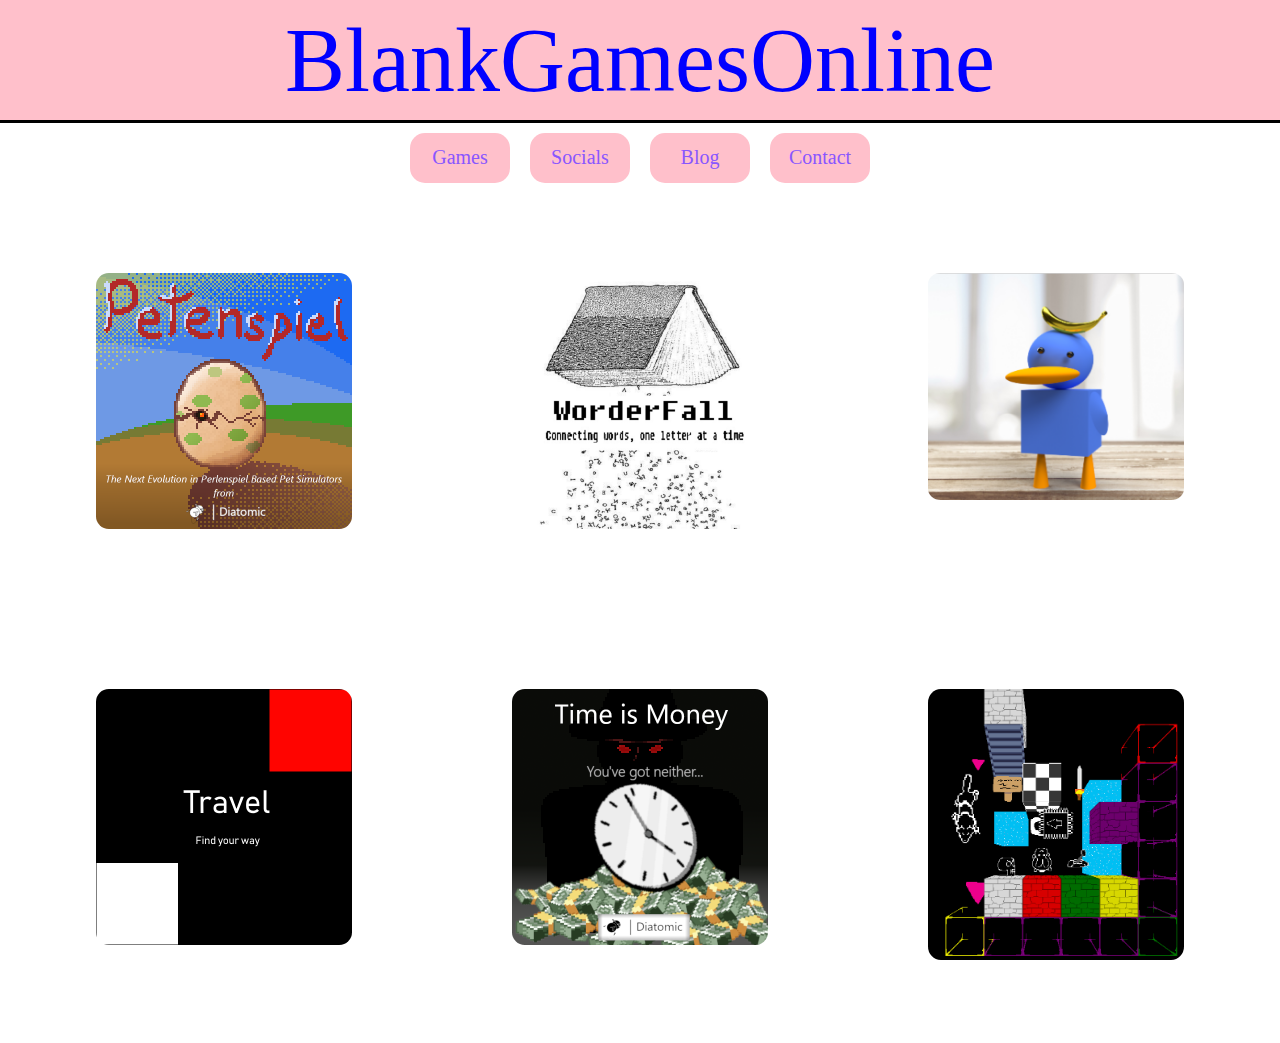
<file: index.html>
<title>Website Name</title>
    <meta content="BlankGamesOnline.com" property="og:title" />
    <meta content="Games made by Blank" property="og:description" />
    <meta content="https://blankgamesonline.com/assets/images/duck.png" property="og:url" />
    <meta content="https://blankgamesonline.com/assets/images/duck.png" property="og:url" />
    <meta content=property="og:image" />

<!DOCTYPE html>
<html lang="en">
	<head>
		<meta charset="utf-8">
		<title>BlankGamesOnline</title>
		<link rel="stylesheet" href="style.css">
	<body>
		<div class="header">
			<h1>BlankGamesOnline</h1>
		</div>
		<div class="links">
			<div>
				<a href="">Games</a>
			</div>
			<div>
				<a href="socials.html">Socials</a>
			</div>
			<div>
				<a href="blog.html">Blog</a>
			</div>
			<div>
				<a href="contact.html">Contact</a>
			</div>
		</div>
		<div class="grid">
			<div class="row">
				<div>
					<a href="https://blankgamesonline.com/petenspiel/game.html">
						<img src="assets/images/petenspiel.png" height="512" width="512"></image></a>
				</div>
				<div>
					<a href="https://blankgamesonline.com/worderfall/game.html"><img src="assets/images/worderfall.png" height="512" width="512"></image></a>
				</div>
				<div>
					<a href="https://blankgamesonline.com/DuckGame/Duckgame/index.html"><img src="assets/images/duck.png" height="558" width="495"></image></a>
				</div>
			</div>
			<div class="row">
				<div>
					<a href="https://blankgamesonline.com/travel/game.html"><img src="assets/images/travel.png" height="512" width="512"</image></a>
				</div>
				<div>
					<a href="https://blankgamesonline.com/timeismoney/game.html"><img src="assets/images/timeismoney.png" height="512" width="512"></image></a>
				</div>
				<div>
					<a href="https://blankgamesonline.com/hopDodge-master/index2.html"><img src="assets/images/hopdodge.PNG" height="634" width="671"></image></a>
				</div>
			</div>
		<footer> </footer>
	</body>
</file>
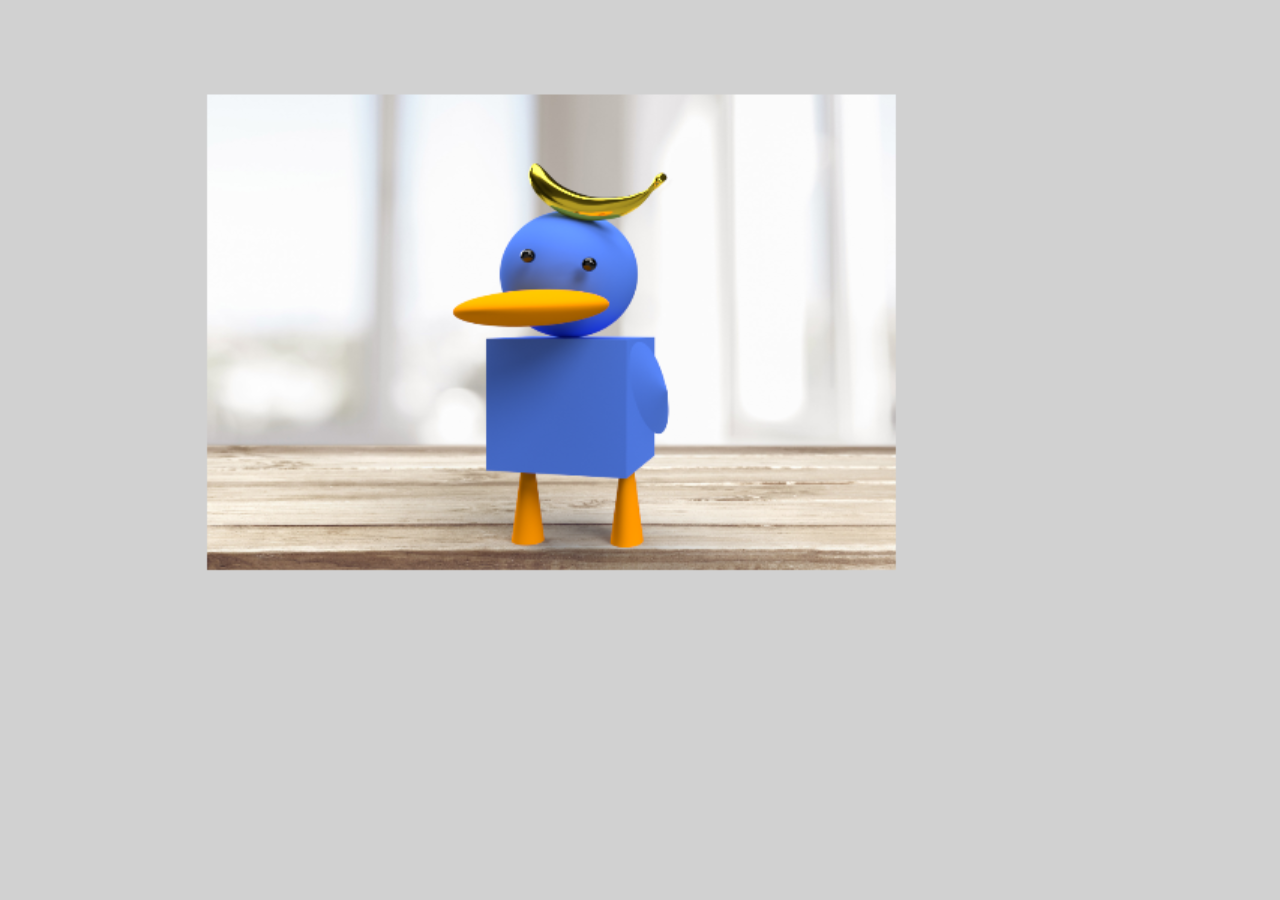
<file: DuckGame/Duckgame/index.html>
<!DOCTYPE html>
<html>
<head>
    <meta charset="UTF-8"/>

    <meta name="apple-mobile-web-app-capable" content="yes">
    <meta name="apple-mobile-web-app-status-bar-style" content="black-translucent">

    <meta name="theme-color" content="#000000" />
    <meta name="viewport" content="width=device-width, initial-scale=1.0, maximum-scale=1.0, user-scalable=no" />

	<style>
		body {
			margin: 0;
			padding: 0;
			background-color: #000000;
            overflow: hidden;
		}
        #canvasArea {
            margin-left: auto;
            margin-right: auto;
            overflow: hidden;
        }

        
	</style>
    <!-- Libs and GDJS core files : -->
		<script src="libs/jshashtable.js" crossorigin="anonymous"></script>
	<script src="gd.js" crossorigin="anonymous"></script>
	<script src="gd-splash-image.js" crossorigin="anonymous"></script>
	<script src="libs/rbush.js" crossorigin="anonymous"></script>
	<script src="inputmanager.js" crossorigin="anonymous"></script>
	<script src="jsonmanager.js" crossorigin="anonymous"></script>
	<script src="timemanager.js" crossorigin="anonymous"></script>
	<script src="runtimeobject.js" crossorigin="anonymous"></script>
	<script src="profiler.js" crossorigin="anonymous"></script>
	<script src="runtimescene.js" crossorigin="anonymous"></script>
	<script src="scenestack.js" crossorigin="anonymous"></script>
	<script src="polygon.js" crossorigin="anonymous"></script>
	<script src="force.js" crossorigin="anonymous"></script>
	<script src="layer.js" crossorigin="anonymous"></script>
	<script src="timer.js" crossorigin="anonymous"></script>
	<script src="runtimegame.js" crossorigin="anonymous"></script>
	<script src="variable.js" crossorigin="anonymous"></script>
	<script src="variablescontainer.js" crossorigin="anonymous"></script>
	<script src="oncetriggers.js" crossorigin="anonymous"></script>
	<script src="runtimebehavior.js" crossorigin="anonymous"></script>
	<script src="spriteruntimeobject.js" crossorigin="anonymous"></script>
	<script src="events-tools/commontools.js" crossorigin="anonymous"></script>
	<script src="events-tools/runtimescenetools.js" crossorigin="anonymous"></script>
	<script src="events-tools/inputtools.js" crossorigin="anonymous"></script>
	<script src="events-tools/objecttools.js" crossorigin="anonymous"></script>
	<script src="events-tools/cameratools.js" crossorigin="anonymous"></script>
	<script src="events-tools/soundtools.js" crossorigin="anonymous"></script>
	<script src="events-tools/storagetools.js" crossorigin="anonymous"></script>
	<script src="events-tools/stringtools.js" crossorigin="anonymous"></script>
	<script src="events-tools/windowtools.js" crossorigin="anonymous"></script>
	<script src="events-tools/networktools.js" crossorigin="anonymous"></script>
	<script src="pixi-renderers/pixi.js" crossorigin="anonymous"></script>
	<script src="pixi-renderers/pixi-filters-tools.js" crossorigin="anonymous"></script>
	<script src="pixi-renderers/runtimegame-pixi-renderer.js" crossorigin="anonymous"></script>
	<script src="pixi-renderers/runtimescene-pixi-renderer.js" crossorigin="anonymous"></script>
	<script src="pixi-renderers/layer-pixi-renderer.js" crossorigin="anonymous"></script>
	<script src="pixi-renderers/pixi-image-manager.js" crossorigin="anonymous"></script>
	<script src="pixi-renderers/spriteruntimeobject-pixi-renderer.js" crossorigin="anonymous"></script>
	<script src="pixi-renderers/loadingscreen-pixi-renderer.js" crossorigin="anonymous"></script>
	<script src="howler-sound-manager/howler.min.js" crossorigin="anonymous"></script>
	<script src="howler-sound-manager/howler-sound-manager.js" crossorigin="anonymous"></script>
	<script src="fontfaceobserver-font-manager/fontfaceobserver.js" crossorigin="anonymous"></script>
	<script src="fontfaceobserver-font-manager/fontfaceobserver-font-manager.js" crossorigin="anonymous"></script>
	<script src="Extensions/TopDownMovementBehavior/topdownmovementruntimebehavior.js" crossorigin="anonymous"></script>
	<script src="code0.js" crossorigin="anonymous"></script>
	<script src="data.js" crossorigin="anonymous"></script>


</head>
<body>

    
	<script>

    (function() {
        //Initialization
        var game = new gdjs.RuntimeGame(gdjs.projectData, {});

        //Create a renderer
        game.getRenderer().createStandardCanvas(document.body);

        //Bind keyboards/mouse/touch events
        game.getRenderer().bindStandardEvents(game.getInputManager(), window, document);

        //Load all assets and start the game
        game.loadAllAssets(function() {
            game.startGameLoop();
        });
    })();

	</script>
</body>
</html>
</file>
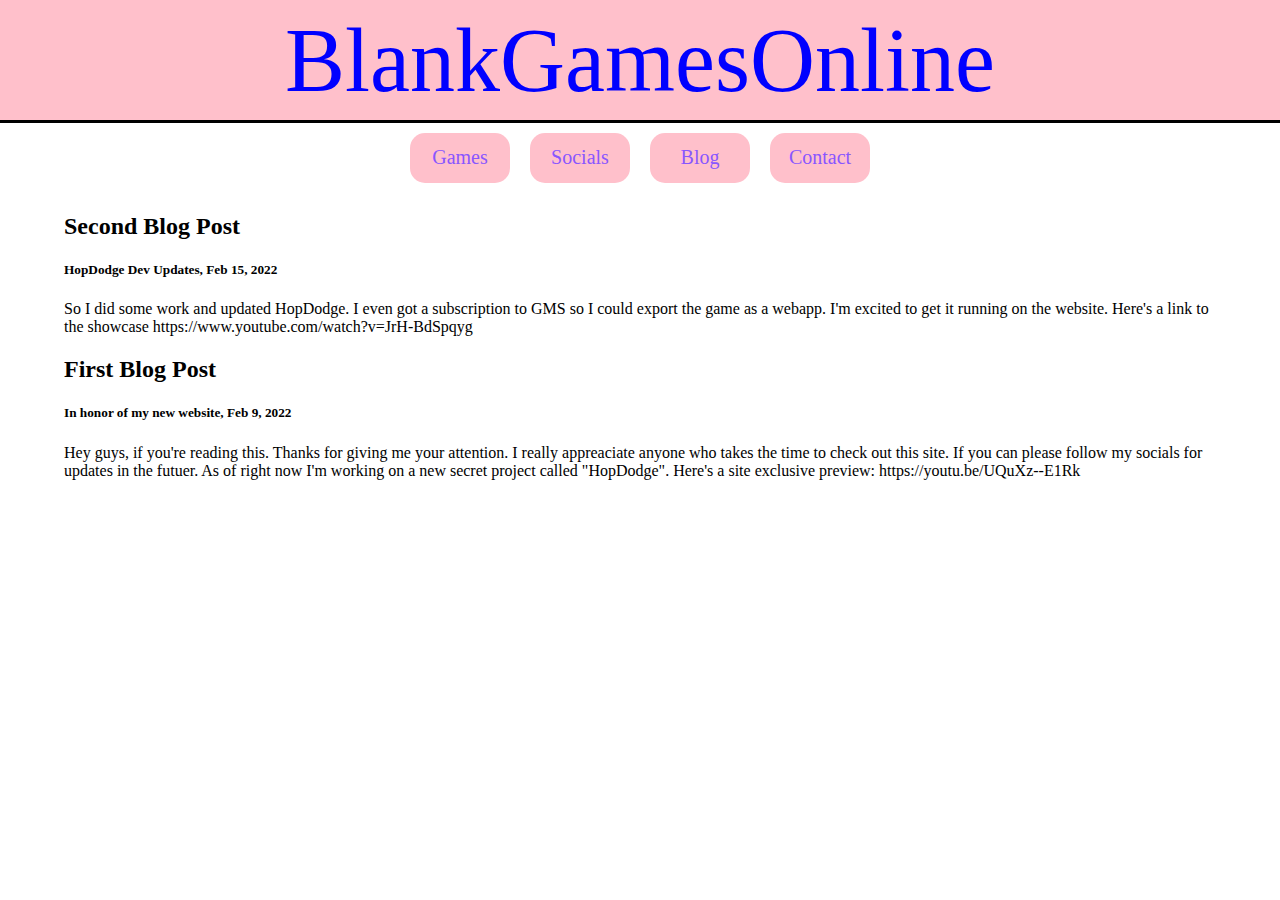
<file: blog.html>
<!DOCTYPE html>
<html lang="en">
	<head>
		<meta charset="utf-8">
		<title>BlankGamesOnline</title>
		<link rel="stylesheet" href="style.css">
	<body>
		<div class="header">
			<h1>BlankGamesOnline</h1>
		</div>
		<div class="links">
			<div>
				<a href="index.html">Games</a>
			</div>
			<div>
				<a href="socials.html">Socials</a>
			</div>
			<div>
				<a href="blog.html">Blog</a>
			</div>
			<div>
				<a href="contact.html">Contact</a>
			</div>
		</div>
		<div class="row">
  <div class="leftcolumn">
      <div class="card">
      <h2>Second Blog Post</h2>
      <h5>HopDodge Dev Updates, Feb 15, 2022</h5>
      <p>So I did some work and updated HopDodge. I even got a subscription to GMS so I could export the game as a webapp. I'm excited to get it running on the website. Here's a link to the showcase https://www.youtube.com/watch?v=JrH-BdSpqyg</p>
    </div>
    <div class="card">
      <h2>First Blog Post</h2>
      <h5>In honor of my new website, Feb 9, 2022</h5>
      <p>Hey guys, if you're reading this. Thanks for giving me your attention. I really appreaciate anyone who takes the time to check out this site. If you can please follow my socials for updates in the futuer. As of right now I'm working on a new secret project called "HopDodge". Here's a site exclusive preview: https://youtu.be/UQuXz--E1Rk</p>
    </div>
    
		<footer> </footer>
	</body>
</file>
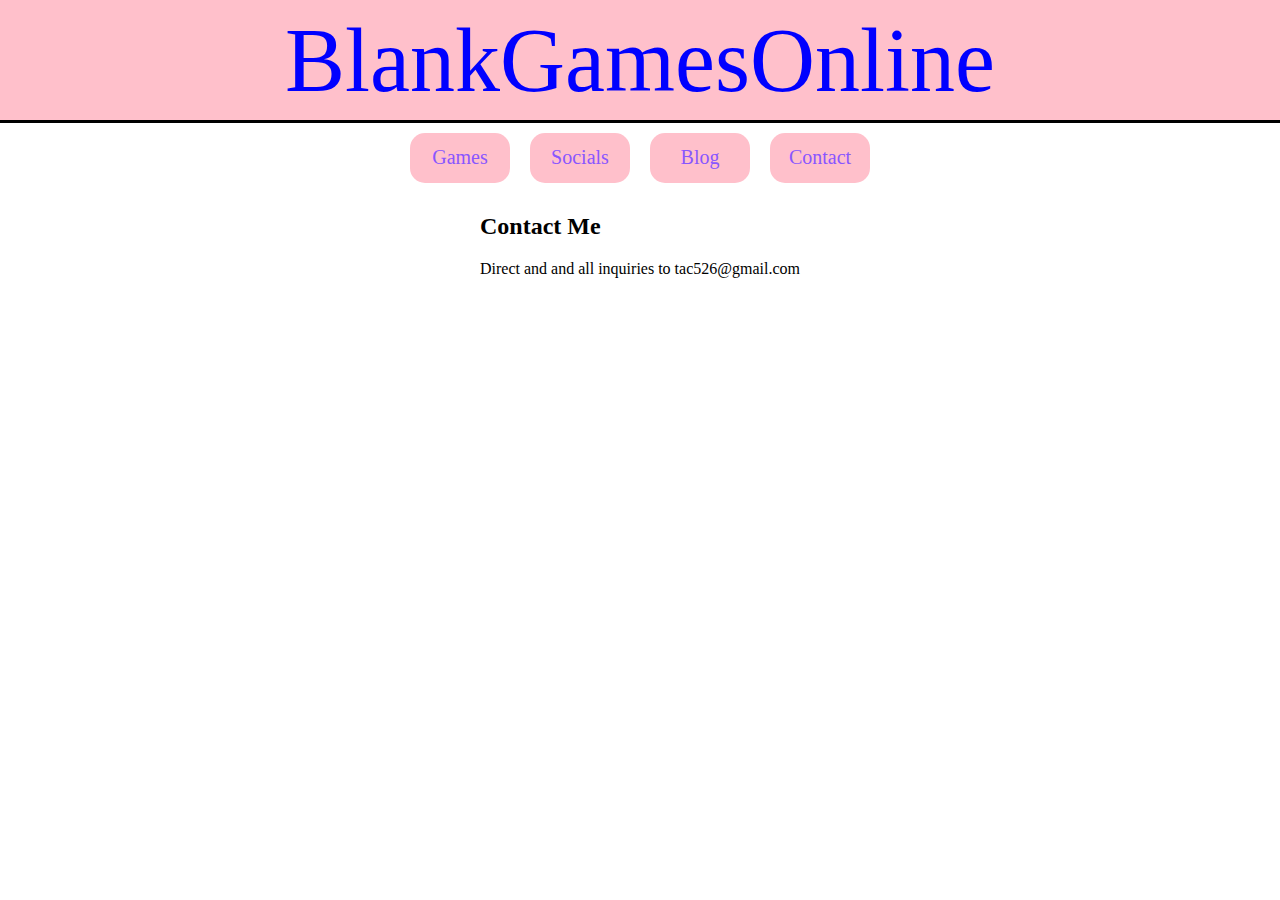
<file: contact.html>
<!DOCTYPE html>
<html lang="en">
	<head>
		<meta charset="utf-8">
		<title>BlankGamesOnline</title>
		<link rel="stylesheet" href="style.css">
	<body>
		<div class="header">
			<h1>BlankGamesOnline</h1>
		</div>
		<div class="links">
			<div>
				<a href="index.html">Games</a>
			</div>
			<div>
				<a href="socials.html">Socials</a>
			</div>
			<div>
				<a href="blog.html">Blog</a>
			</div>
			<div>
				<a href="contact.html">Contact</a>
			</div>
		</div>
		<div class="row">
  <div class="leftcolumn">
    <div class="card">
      <h2>Contact Me</h2>
      <p>Direct and and all inquiries to tac526@gmail.com</p>
    </div>
		<footer> </footer>
	</body>
</file>
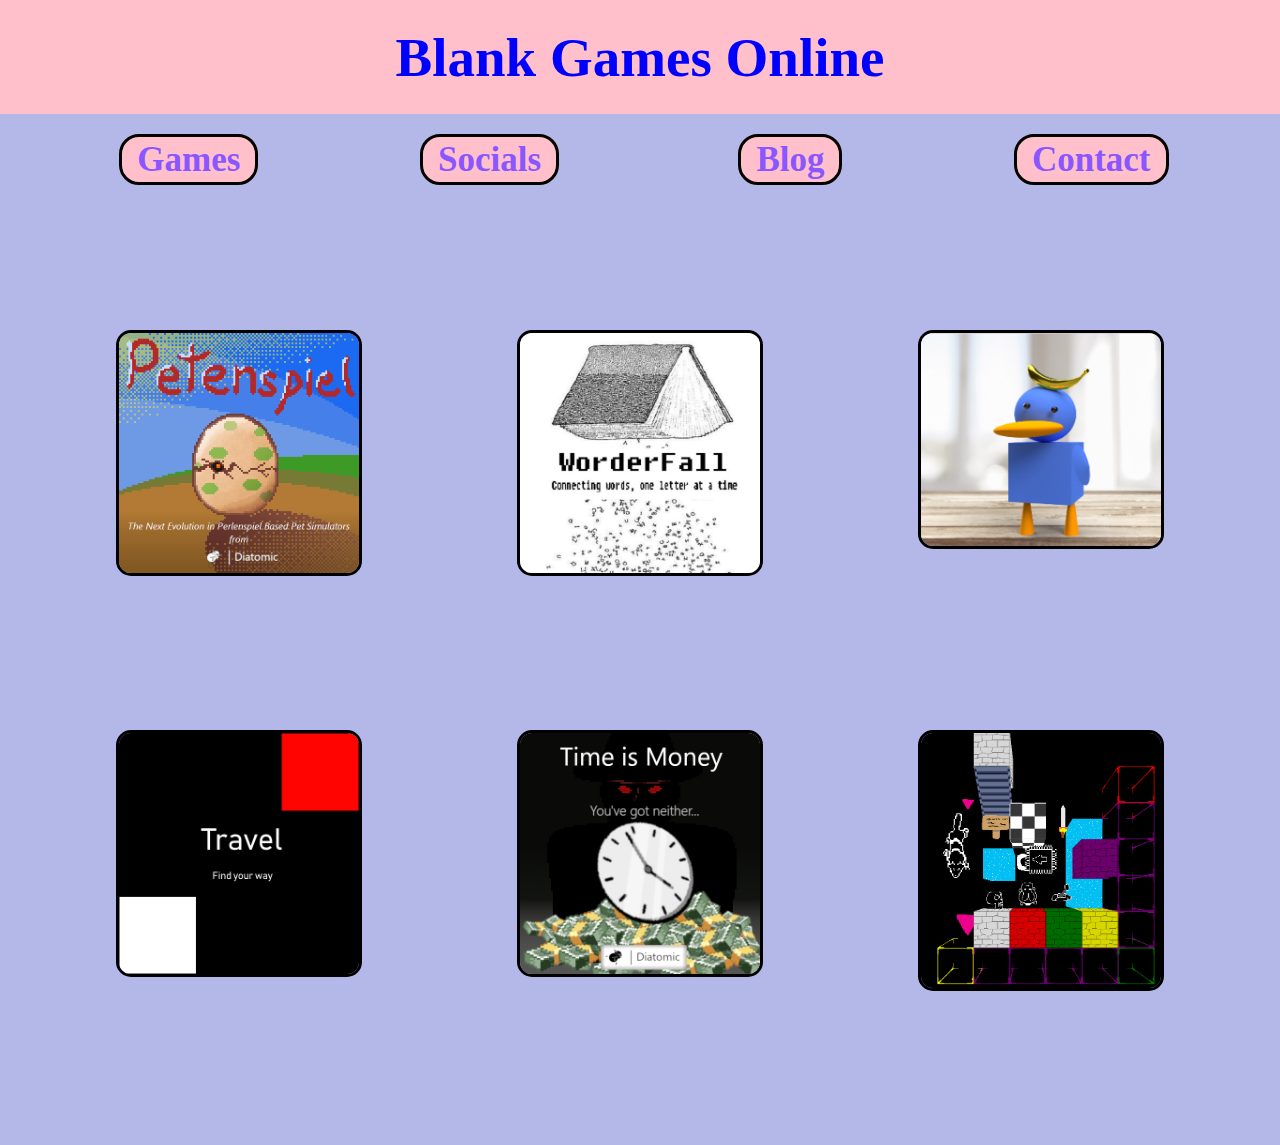
<file: index2.html>
<!DOCTYPE html>
<html lang="en">
<head>
    <meta charset="UTF-8">
    <meta http-equiv="X-UA-Compatible" content="IE=edge">
    <meta name="viewport" content="width=device-width, initial-scale=1.0">
    <title>Blank Games</title>
    <link href="https://cdn.jsdelivr.net/npm/bootstrap@5.3.0-alpha1/dist/css/bootstrap.min.css" rel="stylesheet" integrity="sha384-GLhlTQ8iRABdZLl6O3oVMWSktQOp6b7In1Zl3/Jr59b6EGGoI1aFkw7cmDA6j6gD" crossorigin="anonymous">
</head>
<body>


    
<div class="headerBackground">


    <a class="headerLink">Blank Games Online</a>

</div>




<div class="containerMan">

    <div class="column portalHover">
          <a class="portalText" href="">Games</a>
          </div>
    
    <div class="column portalHover">
          <a class="portalText" href="">Socials</a>
          </div>
             
    <div class="column portalHover"> <a class="portalText" href="">Blog</a>
          </div> 
    
    <div class="column portalHover"> 
          <a class="portalText" href="">Contact</a>
          </div> 
  
  </div>


  <div class="container2">

    <div class='column2 portalHover'>
          <a href="./petenspiel/game.html"> <img class="gameArt" src="./assets/images/petenspiel.png"></img> </a>
          </div>
    
    <div class='column2 portalHover'>
          <a href="./worderfall/game.html"> <img class="gameArt" src="./assets/images/worderfall.png"></img> </a>
          </div>
             
    <div class='column2 portalHover'> 
      <a href="./DuckGame/Duckgame/index.html"> <img class="gameArt" src="./assets/images/duck.png"> </img> </a>
          </div> 
    
    
  
  </div>




  <div class="container2">

      <div class='column2 portalHover'>
           <a href="./travel/game.html"> <img class="gameArt" src="./assets/images/travel.png"></img> </a>
            </div>
      
      <div class='column2 portalHover'>
            <a href="./timeismoney/game.html"> <img class="gameArt" src="./assets/images/timeismoney.png"></img> </a>
            </div>
               
      <div class='column2 portalHover'> 
            <a href="./HopDodge/hopdodge.html"> <img class="gameArt" src="./assets/images/hopdodge.PNG"> </img> </a>
            </div> 
      
      
    
    </div>









<style>



body{


      margin: 0;
      background-color: #b3b8e9;

}



.headerBackground{


    background-color: #FFC0CB;
    display: block;
    padding-bottom: 2%;
    padding-top: 2%;
   

}

.headerLink{


    display: block;
    margin: auto;
    text-align: center;
    background-color: #FFC0CB;
    font-size: 55px;
    font-weight: 700;
    font-family: "Comic Sans MS", "Comic Sans";
    color: #0000FF;


}


.portalText{


      text-decoration: none;


}





.containerMan{

display: flex;
margin-bottom: 150px;
margin-top: 2%;
margin-right: 3%;
margin-left: 3%;
}


.column{
  
  flex: 25%;
  /* padding: 5px;  */
  text-align: center;
  
  

}


.portalHover{
      transition: all .7s ease-in-out;
    }
    .portalHover:hover{
  
  transform: scale(1.2);

}


    .portalText{
      font-size: 35px;
      font-weight: 900px;
      color: #444444;
      border: solid black;
      border-radius: 20px;
      /* margin-left: 20px;
      margin-right: 20px; */
      cursor: pointer;
      padding-left: 5%;
      padding-right: 5%;
      padding-top: 1%;
      padding-bottom: 1%;
      background-color: #FFC0CB;
      color: #8956FF;
      font-family: "Comic Sans MS", "Comic Sans";
      font-weight: 700;
  
    }



    .container2{



      display: flex;
margin-bottom: 150px;
margin-top: 2%;
margin-right: 3%;
margin-left: 3%;


    }

    .column2 {
  
  flex: 33.33%;
  /* padding: 5px;  */
  text-align: center;
 
  
  

}



.gameArt{


      width: 60%;
      cursor: pointer;
      border-radius: 15px;
      border: solid black;


}

.portalHover{
      transition: all .7s ease-in-out;
    }
    .portalHover:hover{
  
  transform: scale(1.2);

}



</style>








<script src="https://cdn.jsdelivr.net/npm/bootstrap@5.3.0-alpha1/dist/js/bootstrap.bundle.min.js" integrity="sha384-w76AqPfDkMBDXo30jS1Sgez6pr3x5MlQ1ZAGC+nuZB+EYdgRZgiwxhTBTkF7CXvN" crossorigin="anonymous"></script>
</body>
</html>
</file>
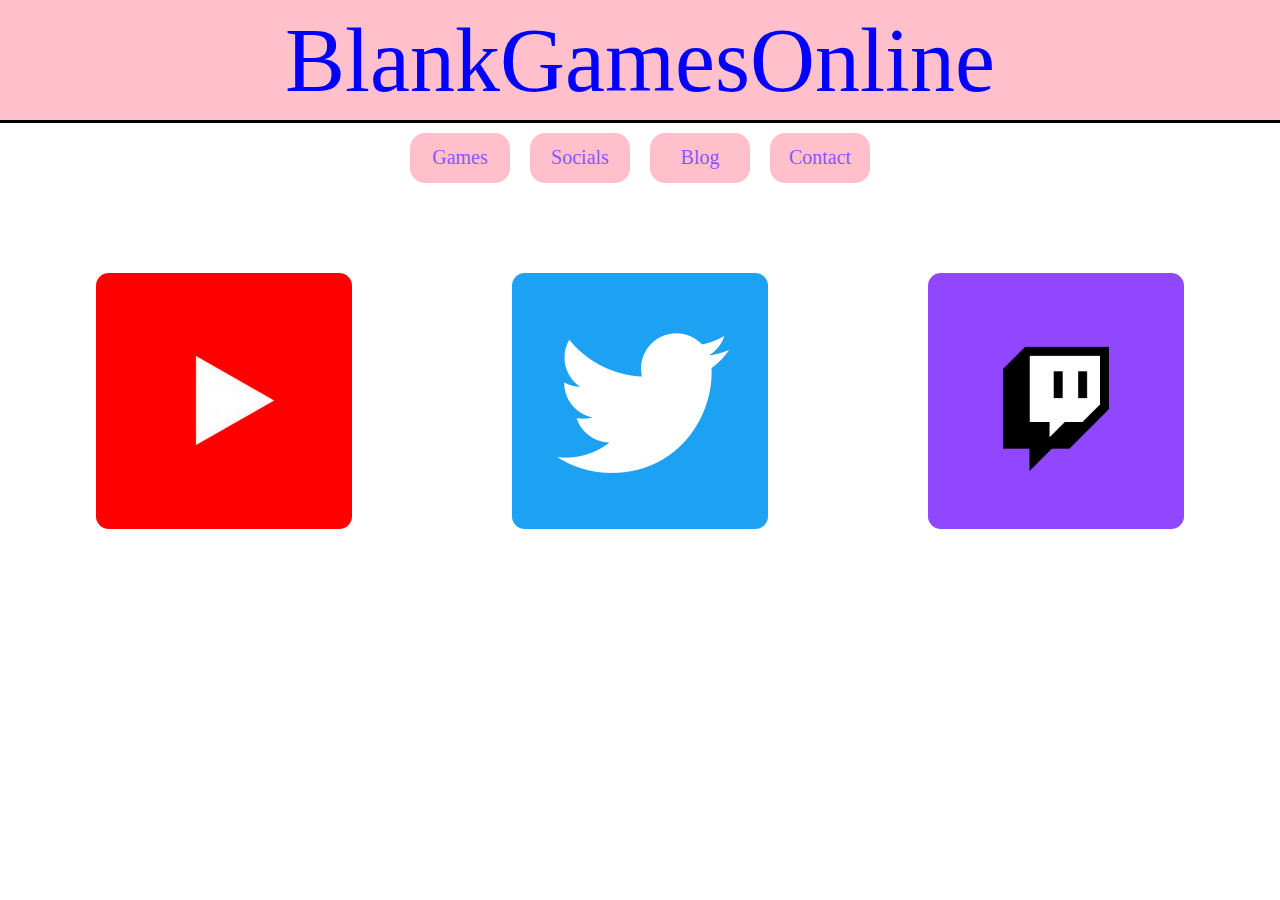
<file: socials.html>
<!DOCTYPE html>
<html lang="en">
	<head>
		<meta charset="utf-8">
		<title>BlankGamesOnline</title>
		<link rel="stylesheet" href="style.css">
	<body>
		<div class="header">
			<h1>BlankGamesOnline</h1>
		</div>
		<div class="links">
			<div>
				<a href="index.html">Games</a>
			</div>
			<div>
				<a href="socials.html">Socials</a>
			</div>
			<div>
				<a href="blog.html">Blog</a>
			</div>
			<div>
				<a href="contact.html">Contact</a>
			</div>
		</div>
		<div class="grid">
			<div class="row">
				<div>
					<a href="https://www.youtube.com/user/i0inky/">
						<img src="assets/images/youtube.png" height="256" width="512"></image></a>
				</div>
				<div>
					<a href="https://twitter.com/AllNamesTaken_1"><img src="assets/images/twitter.png" height="512" width="512"></image></a>
				</div>
				<div>
					<a href="https://www.twitch.tv/namerightblank"><img src="assets/images/twitch.png" height="400" width="400"></image></a>
				</div>
			</div>
		<footer> </footer>
	</body>
</file>
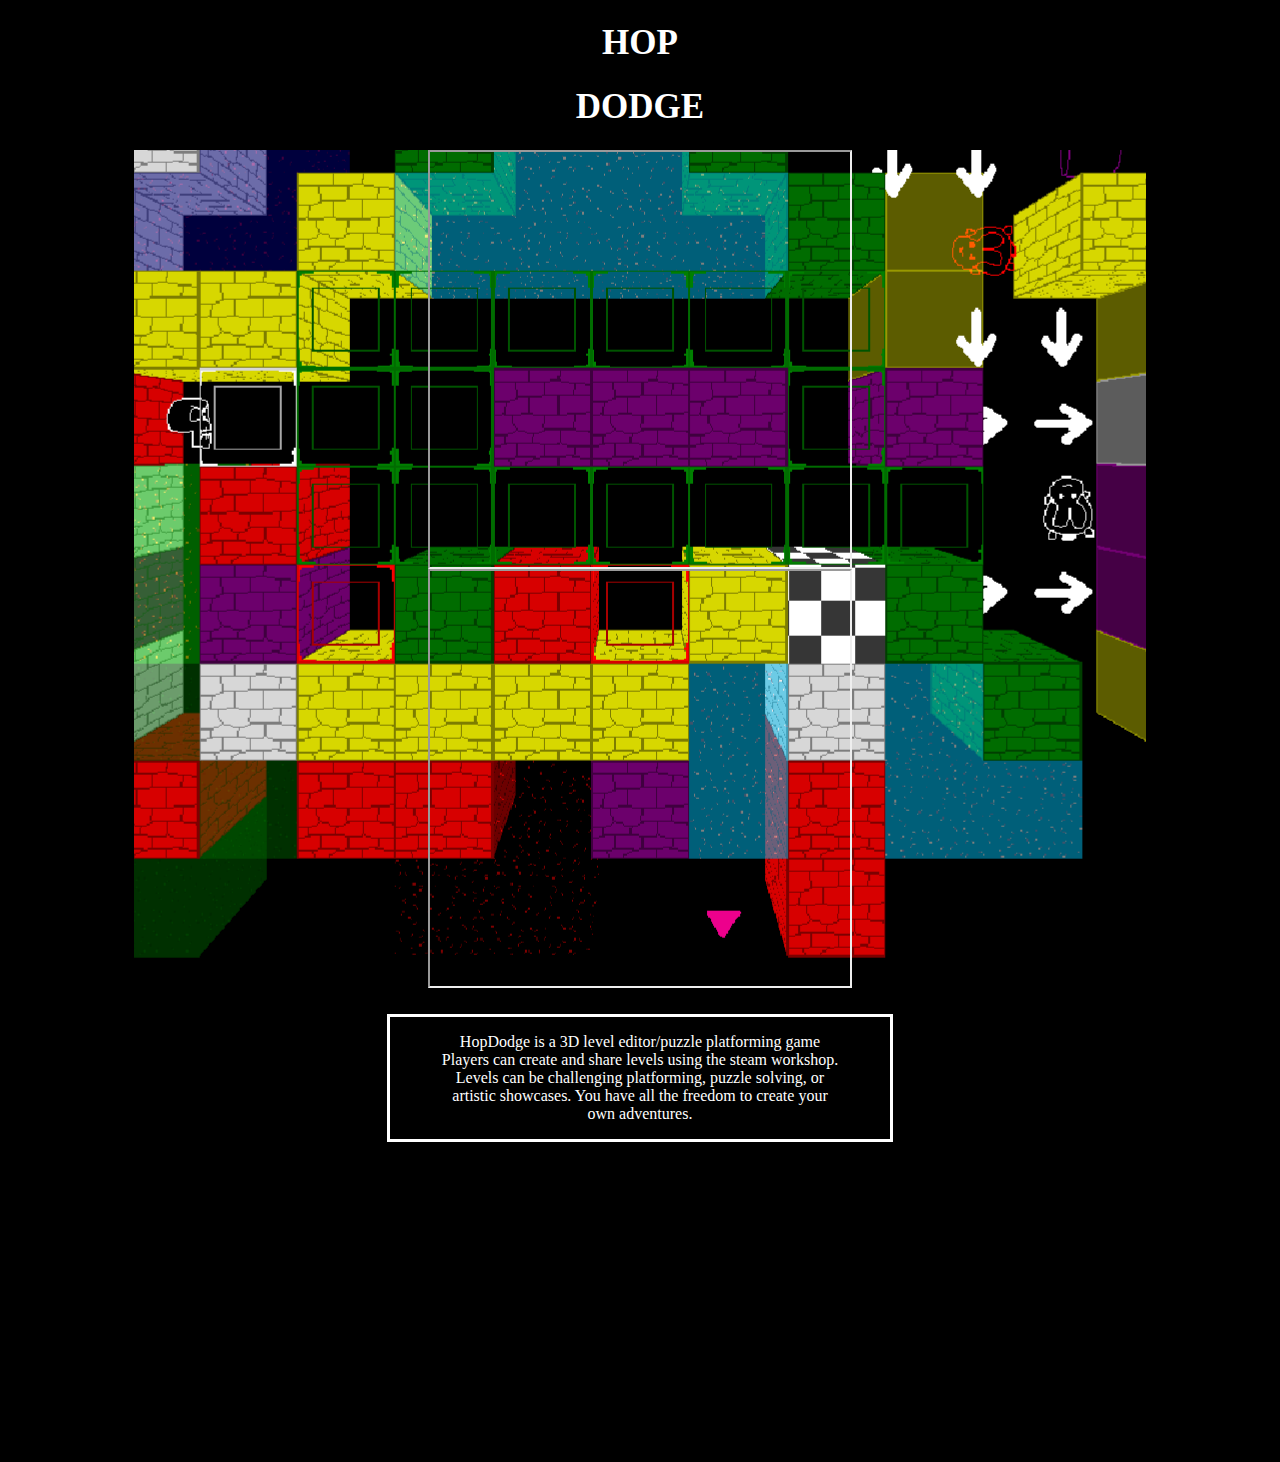
<file: hopDodge-master/index2.html>
<!DOCTYPE html>
<html lang="en">
<head>
    <meta charset="UTF-8">
    <meta http-equiv="X-UA-Compatible" content="IE=edge">
    <meta name="viewport" content="width=device-width, initial-scale=1.0">
    <title>Hop Dodge</title>
    <link rel="stylesheet" media="screen" href="https://fontlibrary.org//face/8bit-wonder" type="text/css"/> 
    </head>
<body>
    
<div class="logoText">
    <h1 class="headText">HOP</h1>
    <h1 class="headText">DODGE</h1>
</div>


<style>
    body{
        background-color: rgb(0, 0, 0); 
        
        background-repeat: no-repeat;
  background-attachment: fixed;
  background-position: center; 
    }  
    .headText{
        color:white;
       text-align: center;
        font-family: '8BITWONDERNominal';
        /* font-weight: normal;
        font-style: normal;  */
        font-size: 35px;
                                                
    }
    .logoText{
        
        color: white;
        
        text-align: center;
    }
</style> 


<div class="mainBody">
    <iframe class="uVid" width="420" height="315"
    src="https://www.youtube.com/watch?v=XGsy3oQTsB0">
    </iframe> 
</div>

<div class="mainBody1">
    <iframe class="uVid1" width="420" height="315"
    src="https://www.youtube.com/watch?v=XGsy3oQTsB0">
    </iframe> 
</div>

<style>

.mainBody{
        background-image: url(./img/main.png);
        background-repeat: no-repeat;
        background-attachment: fixed;
        background-position: center; 
        margin-left: 10%;
        margin-right: 10%;
    }
    
    .uVid{
        display: block;
        margin: auto;
        padding-top: 50px;
        padding-bottom: 50px;
    }


    .mainBody1{
        background-image: url(./img/main.png);
        background-repeat: no-repeat;
        background-attachment: fixed;
        background-position: center; 
        margin-left: 10%;
        margin-right: 10%;
    }
   
    .uVid1{
        display: block;
        margin: auto;
        padding-top: 50px;
        padding-bottom: 50px;
    }


</style>






<!-- Desktop -->
<div class="aboutText">
    <p class="description">HopDodge is a 3D level editor/puzzle platforming game
        Players can create and share levels using the steam workshop. Levels can 
        be challenging platforming, puzzle solving, or artistic showcases. You have 
        all the freedom to create your own adventures.
    </p>
</div>

<!-- Mobile -->
<div class="aboutText1">
    <p class="description1">HopDodge is a 3D level editor/puzzle platforming game
        Players can create and share levels using the steam workshop. Levels can 
        be challenging platforming, puzzle solving, or artistic showcases. You have 
        all the freedom to create your own adventures.
    </p>
</div>

<style>

    
   


    .aboutText{
        margin-top: 2%;
        text-align: center;
        border-style: solid;
        color: white;
        margin-left: 30%;
        margin-right: 30%;
    }
    .description{
        color: white;
        text-align: center;
        margin-left: 10%;
        margin-right: 10%;
        font-family: '8BITWONDERNominal';
    }

    .aboutText1{

        margin-top: 5%;
        text-align: center;
        border-style: solid;
        color: white;
        margin-left: 15%;
        margin-right: 15%;

    }

    .description1{

        color: white;
        text-align: center;
        margin-left: 5%;
        margin-right: 5%;
        font-family: '8BITWONDERNominal';

    }
</style>


<p class="space">hello</p>
<p class="space">hello</p>
<p class="space">hello</p>
<!-- <p class="space">hello</p>
<p class="space">hello</p>
<p class="space">hello</p> -->





<div class="gamePurchase">
<iframe src="https://store.steampowered.com/widget/1965680/" frameborder="0" width="646" height="190"></iframe>
</div>

<div class="gamePurchase1">
    <iframe src="https://store.steampowered.com/widget/1965680/" frameborder="0" width="350" height="190"></iframe>
    </div>



<style>
    .space{
       color: white;
        /* margin-top: 30%;
        margin-bottom: 30%; */
        opacity: 0%;
    }

    .gamePurchase{

        margin: auto;
        display: block;
        text-align: center;
        

    }
    .gamePurchase1{

        margin: auto;
        display: block;
        text-align: center;


}
</style>





<style>
    /* Desktop */
   @media only screen and (min-width: 851px) {
 
    .gamePurchase1{
        display: none;
    }

    .description1{
        display: none;
    }

    .aboutText1{
        display: none;
    }
 
 }

    /* Mobile */
    @media only screen and (max-width: 850px) {

        .gamePurchase{
            display: none;
        }

        .description{
            display: none;
        }

        .aboutText{
            display: none;
        }
    }
</style>


</body>
</html>
</file>
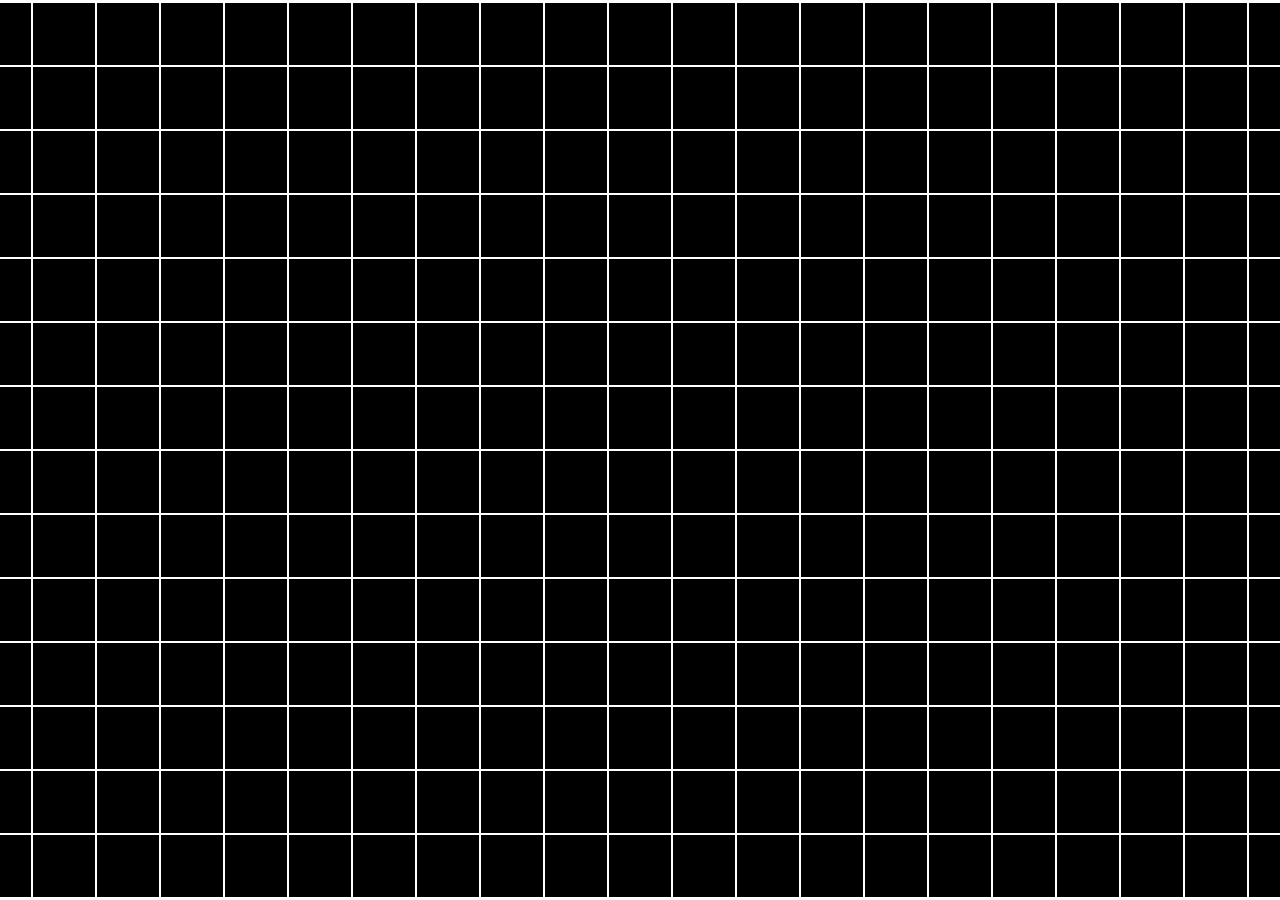
<file: HopDodge/hopdodge.html>
<!DOCTYPE html>
<html lang="en">
    <head>
        <!-- Generated by GameMaker:Studio http://www.yoyogames.com/gamemaker/studio -->
        <meta http-equiv="X-UA-Compatible" content="IE=edge" />
        <meta http-equiv="pragma" content="no-cache"/>
        <meta name="apple-mobile-web-app-capable" content="yes" />
        <meta name ="viewport" content="width=device-width, initial-scale=1.0, maximum-scale=1.0, user-scalable=0" />
        <meta name="apple-mobile-web-app-status-bar-style" content="black-translucent" />
        <meta charset="utf-8"/>

        <!-- Set the title bar of the page -->
        <title>HopDodge</title>

        <!-- Set the background colour of the document -->
        <style>
            body {
              background: #0;
              color:#cccccc;
              margin: 0px;
              padding: 0px;
              border: 0px;
            }
            canvas {
                      image-rendering: optimizeSpeed;
                      -webkit-interpolation-mode: nearest-neighbor;
                      -ms-touch-action: none;
                      margin: 0px;
                      padding: 0px;
                      border: 0px;
            }
            :-webkit-full-screen #canvas {
                 width: 100%;
                 height: 100%;
            }
            div.gm4html5_div_class
            {
              margin: 0px;
              padding: 0px;
              border: 0px;
            }
            /* START - Login Dialog Box */
            div.gm4html5_login
            {
                 padding: 20px;
                 position: absolute;
                 border: solid 2px #000000;
                 background-color: #404040;
                 color:#00ff00;
                 border-radius: 15px;
                 box-shadow: #101010 20px 20px 40px;
            }
            div.gm4html5_cancel_button
            {
                 float: right;
            }
            div.gm4html5_login_button
            {
                 float: left;
            }
            div.gm4html5_login_header
            {
                 text-align: center;
            }
            /* END - Login Dialog Box */
            :-webkit-full-screen {
               width: 100%;
               height: 100%;
            }
        </style>
    </head>

    <body>
        <div class="gm4html5_div_class" id="gm4html5_div_id">
            <!-- Create the canvas element the game draws to -->
            <canvas id="canvas" width="1600" height="896"  style="position: absolute; top: 50%; left: 50%; bottom: -50%; right: -50%; transform: translate(-50%, -50%);" >
                     <p>Your browser doesn't support HTML5 canvas.</p>
            </canvas>
        </div>

        <!-- Run the game code -->
        <script type="text/javascript" src="HopDodge/HopDodge.js?CNGYB=1345501997"></script>
        <script>window.onload = GameMaker_Init;</script>
    </body>
</html>
</file>
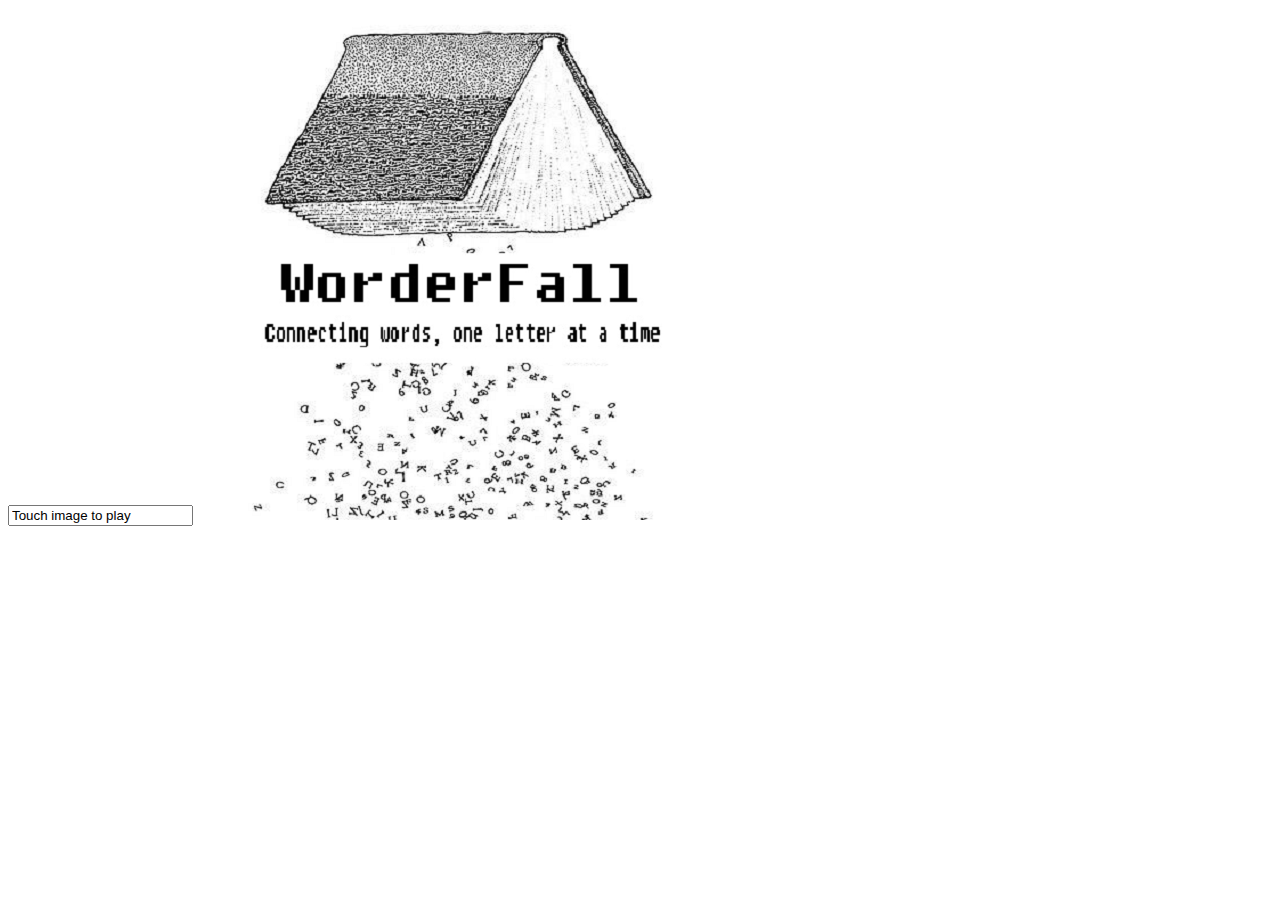
<file: worderfall/cover.html>
<!DOCTYPE HTML>

<!--
Perlenspiel is a scheme by Professor Moriarty (bmoriarty@wpi.edu).
Perlenspiel is Copyright © 2009-17 Worcester Polytechnic Institute.
This file is part of Perlenspiel.

Perlenspiel is free software: you can redistribute it and/or modify
it under the terms of the GNU Lesser General Public License as published
by the Free Software Foundation, either version 3 of the License, or
(at your option) any later version.

Perlenspiel is distributed in the hope that it will be useful,
but WITHOUT ANY WARRANTY; without even the implied warranty of
MERCHANTABILITY or FITNESS FOR A PARTICULAR PURPOSE. See the
GNU Lesser General Public License for more details.

You may have received a copy of the GNU Lesser General Public License
along with Perlenspiel. If not, see <http://www.gnu.org/licenses/>.
-->

<html lang="en">
<head>
	<title>Perlenspiel 3.2</title>
	<meta charset="utf-8" />
	<meta http-equiv="X-UA-Compatible" content="IE=edge, chrome=1" />
	<meta name="description" content="Perlenspiel 3.2" />
	<meta name="viewport" content="width=device-width, initial-scale=1.0, maximum-scale=1.0, user-scalable=no" />
	<meta name="apple-mobile-web-app-capable" content="yes" />
	<meta name="mobile-web-app-capable" content="yes" />
	<link rel="manifest" href="http://users.wpi.edu/~bmoriarty/ps/manifest.json" />
	<link rel="icon" sizes="192x192" href="http://users.wpi.edu/~bmoriarty/ps/icons/icon192.png" />
	<meta name="apple-mobile-web-app-status-bar-style" content="black-translucent" />
	<link rel="shortcut icon" href="http://users.wpi.edu/~bmoriarty/ps/icons/favicon.png" />
	<link rel="apple-touch-icon" href="http://users.wpi.edu/~bmoriarty/ps/icons/apple-touch-icon.png" />
	<link rel="apple-touch-icon-precomposed" href="http://users.wpi.edu/~bmoriarty/ps/icons/apple-touch-icon.png" />
	<link rel="stylesheet" type="text/css" href="http://users.wpi.edu/~bmoriarty/ps/cover3.2.css" />
	<script type="text/javascript" src="http://users.wpi.edu/~bmoriarty/ps/cover3.2.js"></script>
</head>
<body onload="init( 0x303030, 0xFFFFFF );">
	<div id="main">
		<!--
		IMPORTANT! Your cover.png file should be exactly 512 x 512 pixels for best quality
		The following optional mods to this file are permitted:
		Change the "Touch image to play" string in the <input> element below to alter the top line of text
		Change the "game.html" string in the <a> element below to specify a different game file
		Change the "cover.png" string in the <img> element below to specify a different cover image file
		Change the "Game" string in the <img> element to match the name of your game
		Change the FIRST parameter of the onload init() call to the RGB multiplex value of the desired background color
		Change the SECOND parameter of the onload init() call to the RGB multiplex value of the desired status line color
		Modding this file in any other way can result in breakage, and is a violation of The Rules.
		-->
		<input id="sts" type="text" readonly="readonly" value="Touch image to play" />
		<a id="cvr" href="game.html"><img id="pic" src="cover.png" alt="Game"></a>
	</div>
</body>
</html>
</file>
<file: style.css>
body {
	margin: 0px;
}

img {
	border-radius: 5%
}

a {
	font-family: impact;
	color: #8956FF;
	text-decoration: none;
}

.header {
	display: flex;
	align-items: center;
	justify-content: center;
	background-color: pink;
	height: 120px;
	font-size: 90px;
	border-style: none none solid none;
}

.header h1 {
	margin: auto;
	color: blue;
	font-family: impact;
	font-size: 90px;
	font-weight: normal;
}

.links {
	margin: auto;
	display: flex;
	justify-content: center;
	vertical-align: middle;
	font-size: 20px;
}

.links > div {
	width: 100px;
	height: 50px;
	background-color: pink;
	margin: 10px;
	border-radius: 15px;
}

.links > div > a {
	display: flex;
	justify-content: center;
	vertical-align: middle;
	height: 3rem;
	line-height: 3rem;
	margin: auto;
}

.grid, .row {
	margin: auto;
	width: 90vw;
}

.row {
	display: flex;
	justify-content: center;
}

.row > div > a > img {
	width: 20vw;
	height: auto;
	margin: 5rem;
}
</file>
